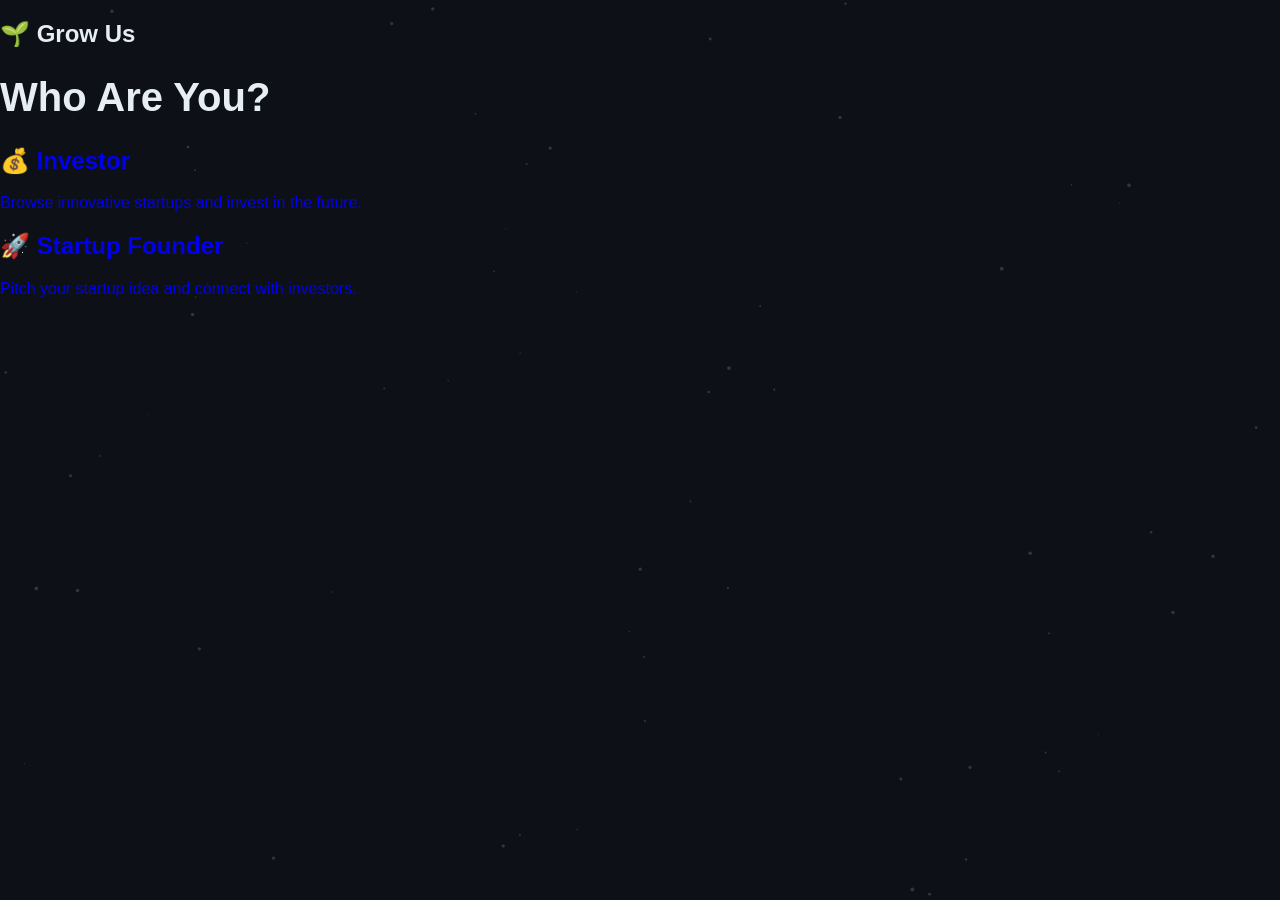
<file: role.HTML>
<!DOCTYPE html>
<html>
<head>
<title>Choose Role - Grow Us</title>
<link rel="stylesheet" href="style.css">
</head>

<body>
    
    <nav>
        <h2 class="logo">🌱 Grow Us</h2>
    </nav>
    
    <canvas id="particles"></canvas>
<h1 class="pageTitle" style="font-size: 40px;">Who Are You?</h1>

<div class="rolecontainer">

<a href="investor.html" style=" text-decoration: none;">
<div class="rolecard">

<h2>💰 Investor</h2>
<p>Browse innovative startups and invest in the future.</p>

</div>
</a>

<a href="startup.html" style=" text-decoration: none;">
<div class="rolecard">

<h2>🚀 Startup Founder</h2>
<p>Pitch your startup idea and connect with investors.</p>

</div>
</a>

</div>

<script src="script.js"></script>

</body>
</html>
</file>
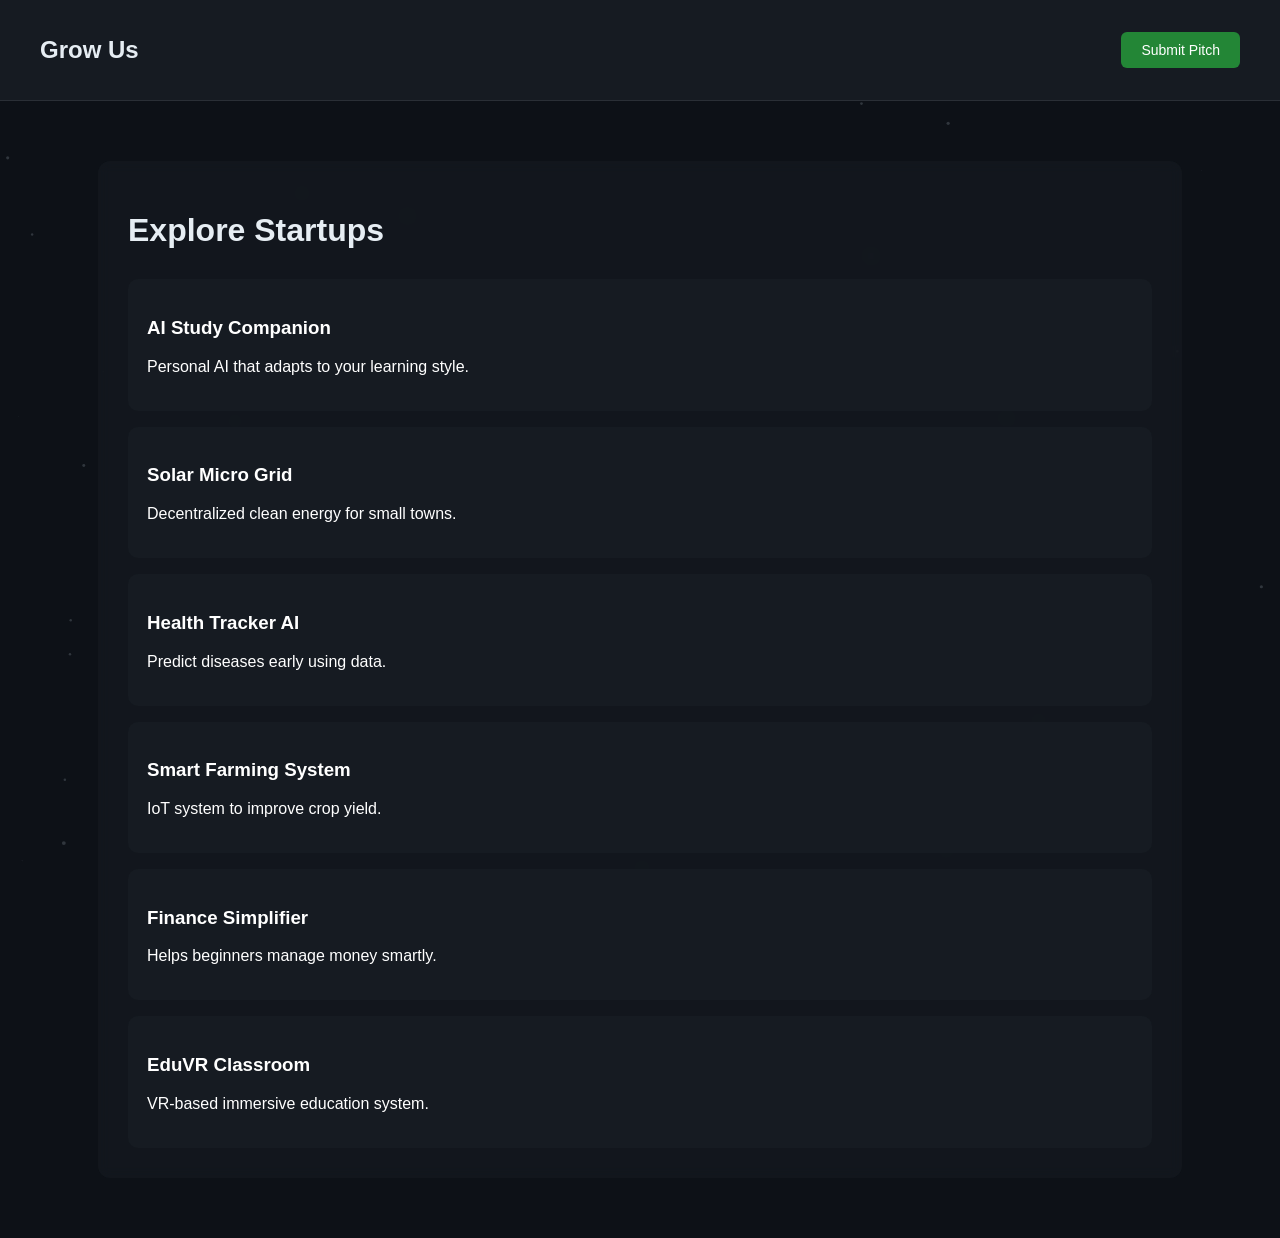
<file: role.html>
<!DOCTYPE html>
<html lang="en">
<head>
<meta charset="UTF-8">
<title>Explore Startups - Grow Us</title>
<link rel="stylesheet" href="style.css">
</head>

<body>

<canvas id="particles"></canvas>

<nav class="navbar">
<h2>Grow Us</h2>
<a href="startup.html" class="nav-btn">Submit Pitch</a>
</nav>

<div class="container">

<h1 style="margin-bottom: 30px;">Explore Startups</h1>

<div class="feed">

<a href="startups/ai-tutor.html" class="feed-card">
<h3>AI Study Companion</h3>
<p>Personal AI that adapts to your learning style.</p>
</a>

<a href="startups/solar-grid.html" class="feed-card">
<h3>Solar Micro Grid</h3>
<p>Decentralized clean energy for small towns.</p>
</a>

<a href="startups/health-ai.html" class="feed-card">
<h3>Health Tracker AI</h3>
<p>Predict diseases early using data.</p>
</a>

<a href="startups/smart-farming.html" class="feed-card">
<h3>Smart Farming System</h3>
<p>IoT system to improve crop yield.</p>
</a>

<a href="startups/finance-app.html" class="feed-card">
<h3>Finance Simplifier</h3>
<p>Helps beginners manage money smartly.</p>
</a>

<a href="startups/eduvr.html" class="feed-card">
<h3>EduVR Classroom</h3>
<p>VR-based immersive education system.</p>
</a>

</div>

</div>

<script src="script.js"></script>
</body>
</html>
</file>
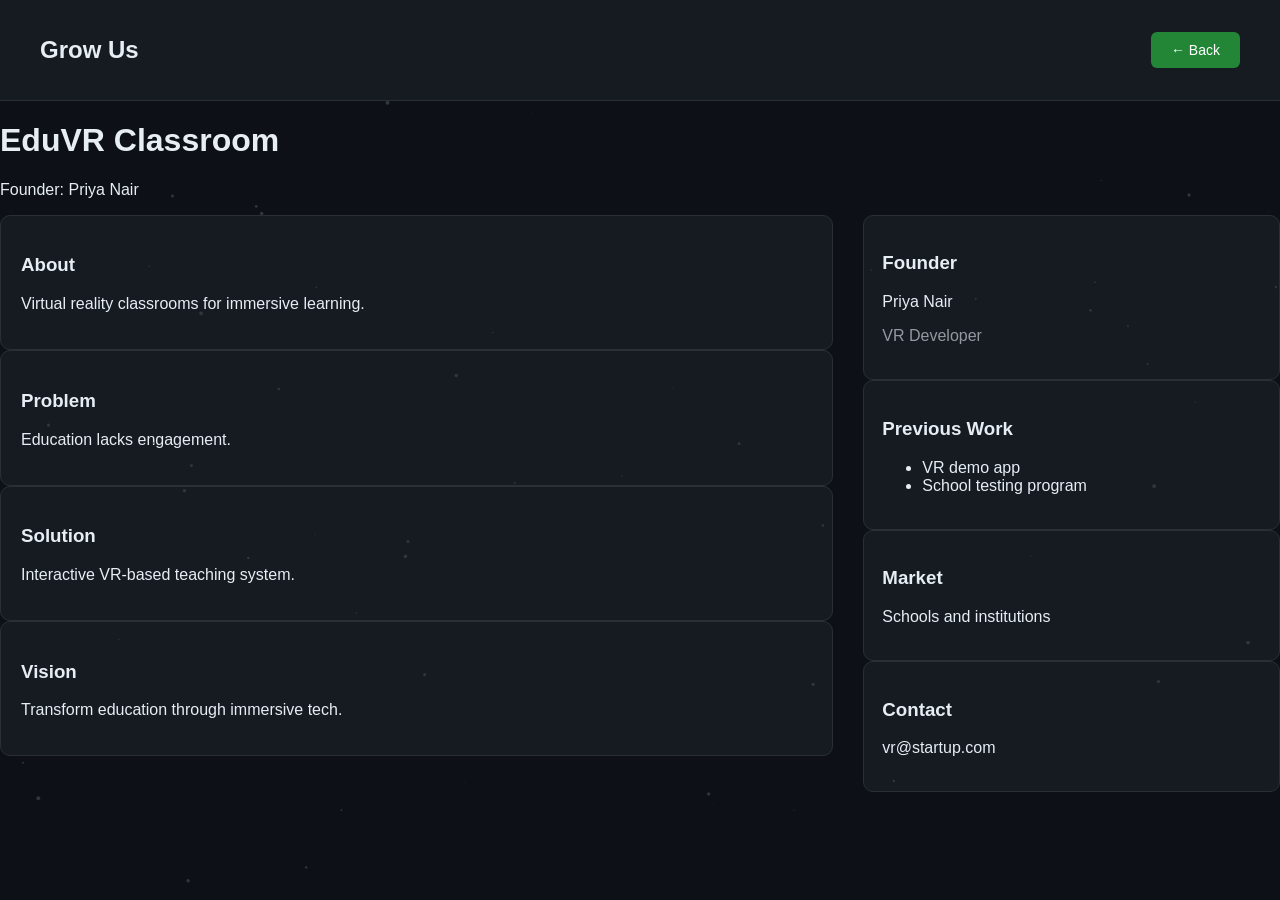
<file: startups/eduvr.html>
<!DOCTYPE html>
<html lang="en">
<head>
<meta charset="UTF-8">
<title>EduVR Classroom</title>
<link rel="stylesheet" href="../style.css">
</head>

<body>

<canvas id="particles"></canvas>

<nav class="navbar">
    <h2>Grow Us</h2>
    <div class="nav-left">
        <button class="back-btn" onclick="history.back()">← Back</button>
</nav>

<div class="profile-container">

<div class="profile-header">
<h1>EduVR Classroom</h1>
<p class="founder">Founder: Priya Nair</p>
</div>

<div class="profile-grid">

<div class="profile-main">

<div class="section">
<h3>About</h3>
<p>Virtual reality classrooms for immersive learning.</p>
</div>

<div class="section">
<h3>Problem</h3>
<p>Education lacks engagement.</p>
</div>

<div class="section">
<h3>Solution</h3>
<p>Interactive VR-based teaching system.</p>
</div>

<div class="section">
<h3>Vision</h3>
<p>Transform education through immersive tech.</p>
</div>

</div>

<div class="profile-side">

<div class="side-card">
<h3>Founder</h3>
<p>Priya Nair</p>
<p style="opacity:0.6;">VR Developer</p>
</div>

<div class="side-card">
<h3>Previous Work</h3>
<ul>
<li>VR demo app</li>
<li>School testing program</li>
</ul>
</div>

<div class="side-card">
<h3>Market</h3>
<p>Schools and institutions</p>
</div>

<div class="side-card">
<h3>Contact</h3>
<p>vr@startup.com</p>
</div>

</div>

</div>

</div>

<script src="../script.js"></script>
</body>
</html>
</file>
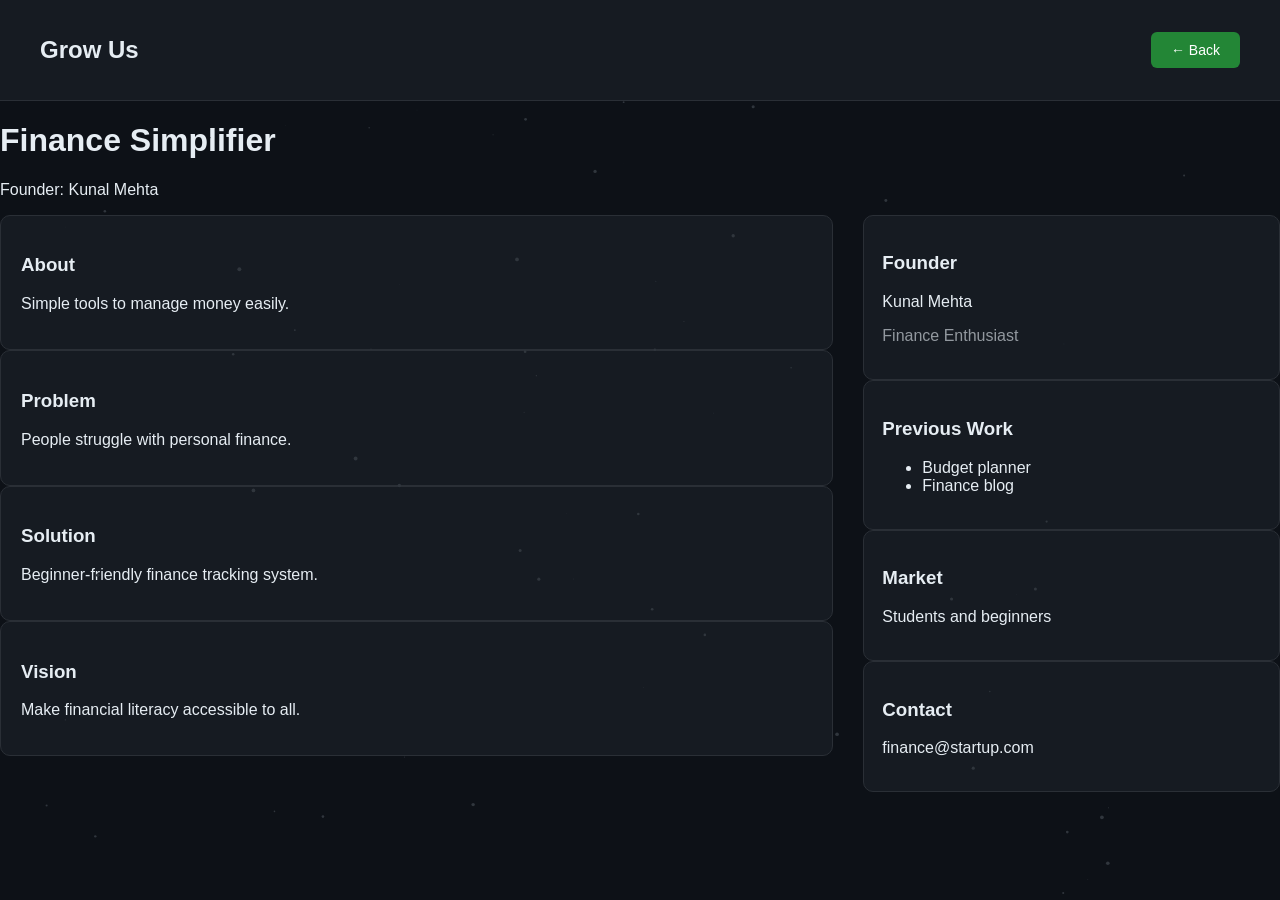
<file: startups/finance-app.html>
<!DOCTYPE html>
<html lang="en">
<head>
<meta charset="UTF-8">
<title>Finance Simplifier</title>
<link rel="stylesheet" href="../style.css">
</head>

<body>

<canvas id="particles"></canvas>

<nav class="navbar">
    <h2>Grow Us</h2>
    <div class="nav-left">
        <button class="back-btn" onclick="history.back()">← Back</button>
</nav>

<div class="profile-container">

<div class="profile-header">
<h1>Finance Simplifier</h1>
<p class="founder">Founder: Kunal Mehta</p>
</div>

<div class="profile-grid">

<div class="profile-main">

<div class="section">
<h3>About</h3>
<p>Simple tools to manage money easily.</p>
</div>

<div class="section">
<h3>Problem</h3>
<p>People struggle with personal finance.</p>
</div>

<div class="section">
<h3>Solution</h3>
<p>Beginner-friendly finance tracking system.</p>
</div>

<div class="section">
<h3>Vision</h3>
<p>Make financial literacy accessible to all.</p>
</div>

</div>

<div class="profile-side">

<div class="side-card">
<h3>Founder</h3>
<p>Kunal Mehta</p>
<p style="opacity:0.6;">Finance Enthusiast</p>
</div>

<div class="side-card">
<h3>Previous Work</h3>
<ul>
<li>Budget planner</li>
<li>Finance blog</li>
</ul>
</div>

<div class="side-card">
<h3>Market</h3>
<p>Students and beginners</p>
</div>

<div class="side-card">
<h3>Contact</h3>
<p>finance@startup.com</p>
</div>

</div>

</div>

</div>

<script src="../script.js"></script>
</body>
</html>
</file>
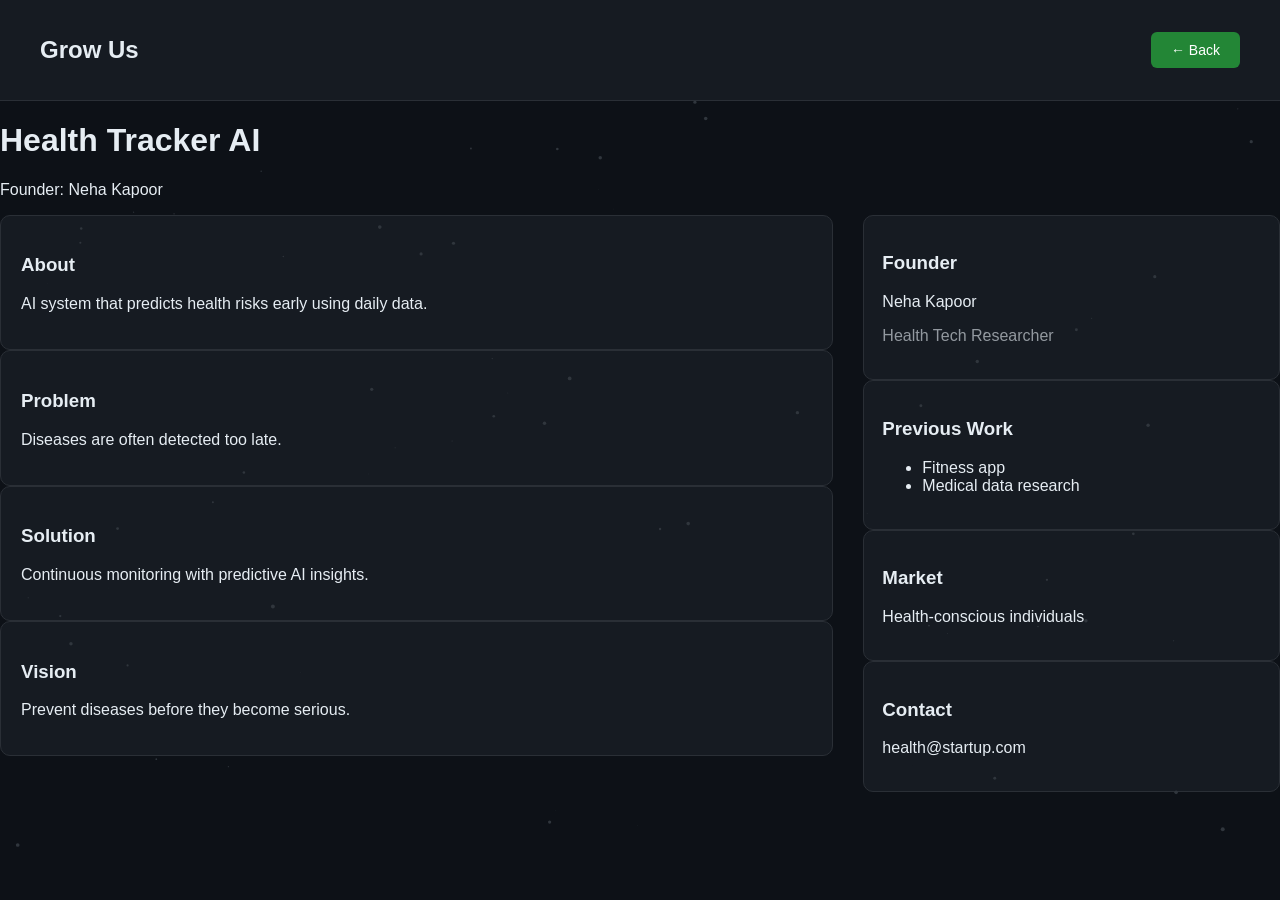
<file: startups/health-ai.html>
<!DOCTYPE html>
<html lang="en">
<head>
<meta charset="UTF-8">
<title>Health Tracker AI</title>
<link rel="stylesheet" href="../style.css">
</head>

<body>

<canvas id="particles"></canvas>

<nav class="navbar">
    <h2>Grow Us</h2>
    <div class="nav-left">
        <button class="back-btn" onclick="history.back()">← Back</button>
</nav>

<div class="profile-container">

<div class="profile-header">
<h1>Health Tracker AI</h1>
<p class="founder">Founder: Neha Kapoor</p>
</div>

<div class="profile-grid">

<div class="profile-main">

<div class="section">
<h3>About</h3>
<p>AI system that predicts health risks early using daily data.</p>
</div>

<div class="section">
<h3>Problem</h3>
<p>Diseases are often detected too late.</p>
</div>

<div class="section">
<h3>Solution</h3>
<p>Continuous monitoring with predictive AI insights.</p>
</div>

<div class="section">
<h3>Vision</h3>
<p>Prevent diseases before they become serious.</p>
</div>

</div>

<div class="profile-side">

<div class="side-card">
<h3>Founder</h3>
<p>Neha Kapoor</p>
<p style="opacity:0.6;">Health Tech Researcher</p>
</div>

<div class="side-card">
<h3>Previous Work</h3>
<ul>
<li>Fitness app</li>
<li>Medical data research</li>
</ul>
</div>

<div class="side-card">
<h3>Market</h3>
<p>Health-conscious individuals</p>
</div>

<div class="side-card">
<h3>Contact</h3>
<p>health@startup.com</p>
</div>

</div>

</div>

</div>

<script src="../script.js"></script>
</body>
</html>
</file>
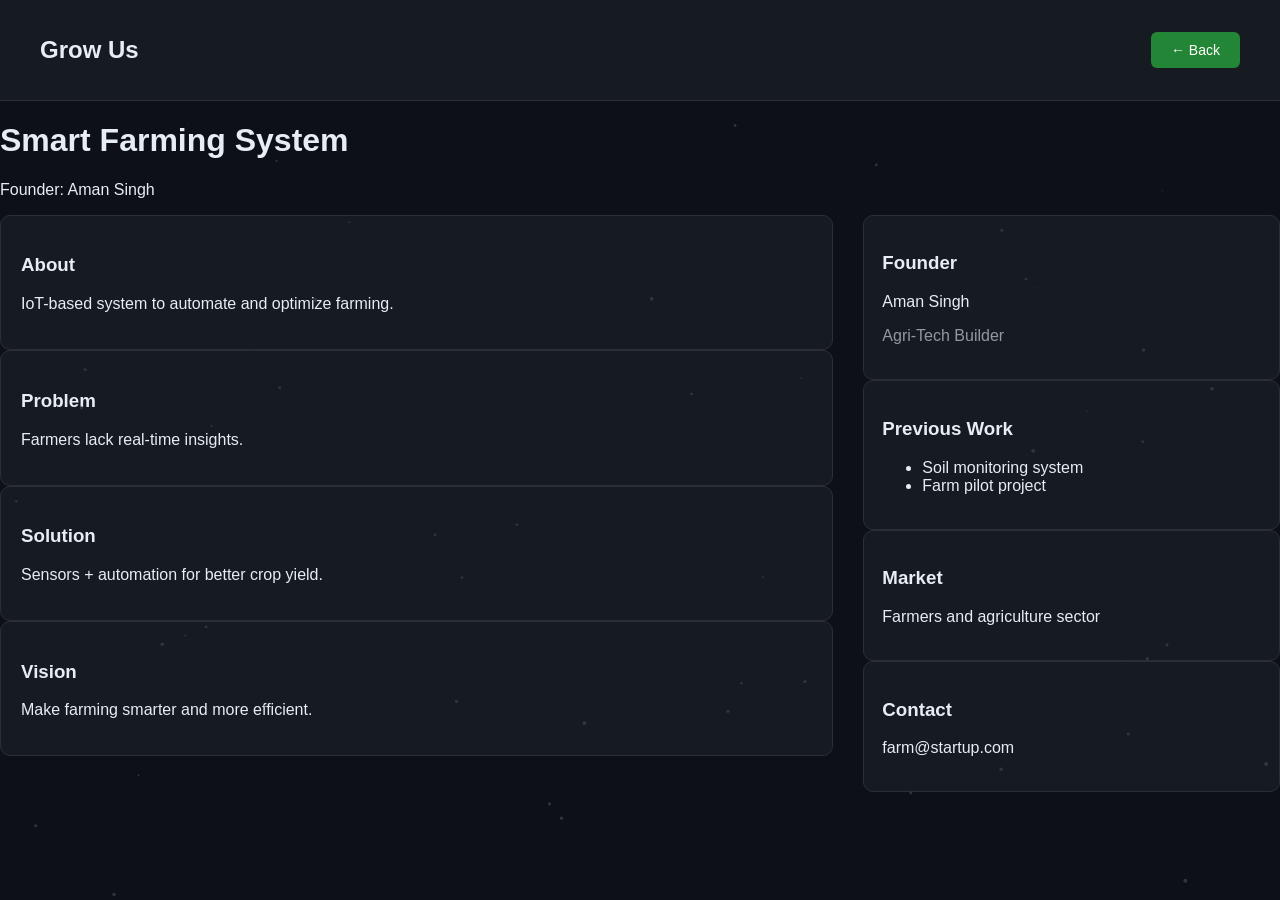
<file: startups/smart-farming.html>
<!DOCTYPE html>
<html lang="en">
<head>
<meta charset="UTF-8">
<title>Smart Farming System</title>
<link rel="stylesheet" href="../style.css">
</head>

<body>

<canvas id="particles"></canvas>

<nav class="navbar">
    <h2>Grow Us</h2>
    <div class="nav-left">
        <button class="back-btn" onclick="history.back()">← Back</button>
</nav>

<div class="profile-container">

<div class="profile-header">
<h1>Smart Farming System</h1>
<p class="founder">Founder: Aman Singh</p>
</div>

<div class="profile-grid">

<div class="profile-main">

<div class="section">
<h3>About</h3>
<p>IoT-based system to automate and optimize farming.</p>
</div>

<div class="section">
<h3>Problem</h3>
<p>Farmers lack real-time insights.</p>
</div>

<div class="section">
<h3>Solution</h3>
<p>Sensors + automation for better crop yield.</p>
</div>

<div class="section">
<h3>Vision</h3>
<p>Make farming smarter and more efficient.</p>
</div>

</div>

<div class="profile-side">

<div class="side-card">
<h3>Founder</h3>
<p>Aman Singh</p>
<p style="opacity:0.6;">Agri-Tech Builder</p>
</div>

<div class="side-card">
<h3>Previous Work</h3>
<ul>
<li>Soil monitoring system</li>
<li>Farm pilot project</li>
</ul>
</div>

<div class="side-card">
<h3>Market</h3>
<p>Farmers and agriculture sector</p>
</div>

<div class="side-card">
<h3>Contact</h3>
<p>farm@startup.com</p>
</div>

</div>

</div>

</div>

<script src="../script.js"></script>
</body>
</html>
</file>
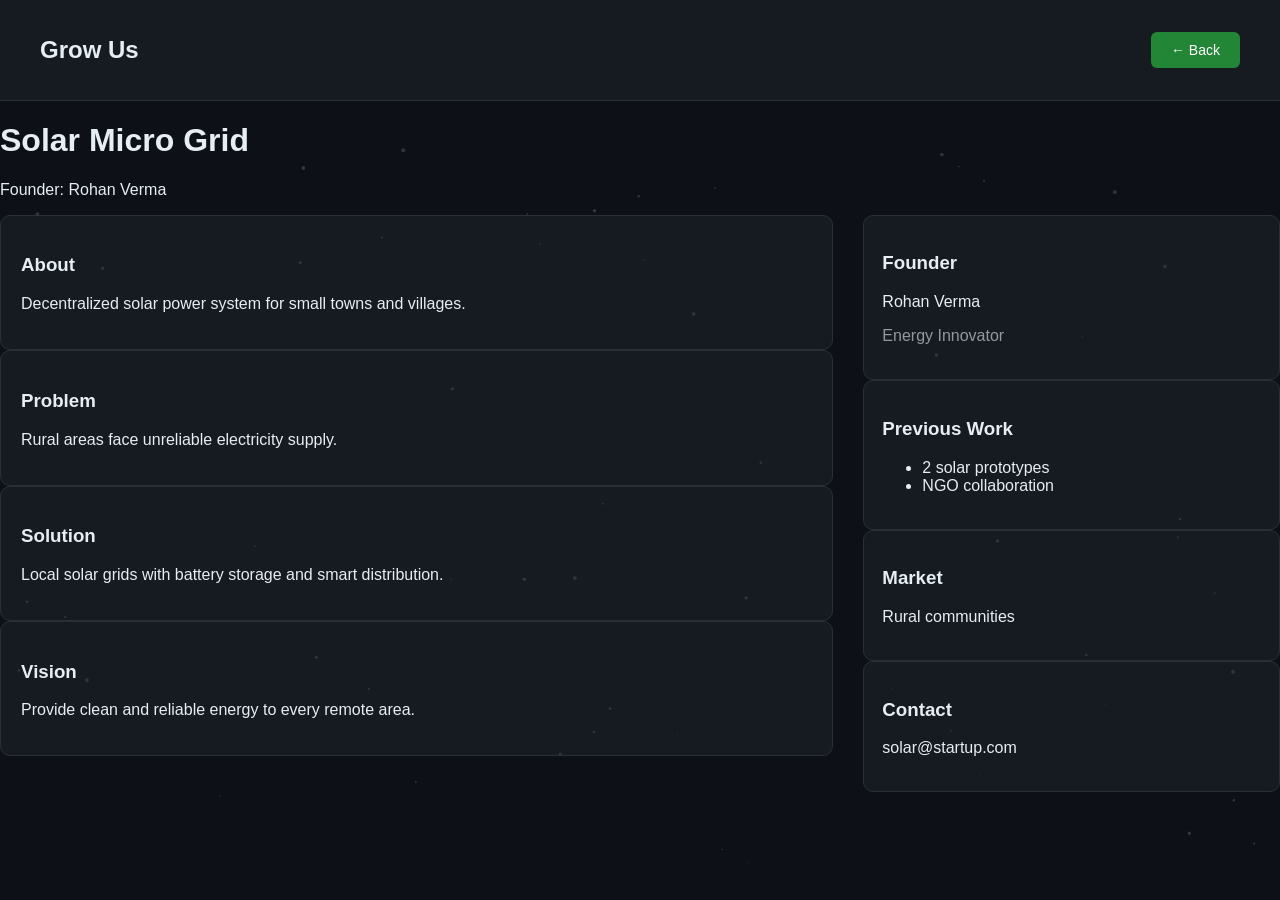
<file: startups/solar-grid.html>
<!DOCTYPE html>
<html lang="en">
<head>
<meta charset="UTF-8">
<title>Solar Micro Grid</title>
<link rel="stylesheet" href="../style.css">
</head>

<body>

<canvas id="particles"></canvas>

<nav class="navbar">
    <h2>Grow Us</h2>
    <div class="nav-left">
        <button class="back-btn" onclick="history.back()">← Back</button>
</nav>

<div class="profile-container">

<div class="profile-header">
<h1>Solar Micro Grid</h1>
<p class="founder">Founder: Rohan Verma</p>
</div>

<div class="profile-grid">

<div class="profile-main">

<div class="section">
<h3>About</h3>
<p>Decentralized solar power system for small towns and villages.</p>
</div>

<div class="section">
<h3>Problem</h3>
<p>Rural areas face unreliable electricity supply.</p>
</div>

<div class="section">
<h3>Solution</h3>
<p>Local solar grids with battery storage and smart distribution.</p>
</div>

<div class="section">
<h3>Vision</h3>
<p>Provide clean and reliable energy to every remote area.</p>
</div>

</div>

<div class="profile-side">

<div class="side-card">
<h3>Founder</h3>
<p>Rohan Verma</p>
<p style="opacity:0.6;">Energy Innovator</p>
</div>

<div class="side-card">
<h3>Previous Work</h3>
<ul>
<li>2 solar prototypes</li>
<li>NGO collaboration</li>
</ul>
</div>

<div class="side-card">
<h3>Market</h3>
<p>Rural communities</p>
</div>

<div class="side-card">
<h3>Contact</h3>
<p>solar@startup.com</p>
</div>

</div>

</div>

</div>

<script src="../script.js"></script>
</body>
</html>
</file>
<file: style.css>
/* GLOBAL */

body{
margin:0;
font-family:'Segoe UI',sans-serif;
background:#0d1117;
color:#e6edf3;
}

/* PARTICLES */

#particles{
position:fixed;
top:0;
left:0;
width:100%;
height:100%;
z-index:0;
pointer-events:none;
}

/* NAVBAR */

.navbar{
display:flex;
justify-content:space-between;
align-items:center;
padding:16px 40px;
background:#161b22;
border-bottom:1px solid #2a2f36;
position:relative;
z-index:2;
}

/* BUTTONS */

button, .nav-btn{
background:#238636;
padding:10px 20px;
color:white;
border:none;
text-decoration:none;
border-radius:6px;
cursor:pointer;
font-size:14px;
transition:0.2s;
}

button:hover, .nav-btn:hover{
background:#2ea043;
transform:translateY(-1px);
}

/* HERO */

.hero{
text-align:center;
margin-top:120px;
position:relative;
z-index:1;
}

.hero h1{
font-size:48px;
margin-bottom:10px;
}

/* CONTAINER */

.container{
width:80%;
margin:60px auto;
background: rgba(22, 27, 34, 0.6);
padding:30px;
border-radius:12px;
backdrop-filter: blur(6px);
position:relative;
z-index:1;
}

/* GRID */

.grid{
display:grid;
grid-template-columns:repeat(auto-fit,minmax(220px,1fr));
gap:20px;
margin-top:20px;
}

/* CARDS */

.card{
background:#161b22;
padding:25px;
border-radius:10px;
transition:0.3s;
border:1px solid #2a2f36;
}

.card:hover{
transform:translateY(-5px);
background:#21262d;
}

/* INPUTS */

input, textarea, select{
width:100%;
padding:10px;
margin:10px 0;
background:#161b22;
border:none;
color:white;
border-radius:6px;
}

/* LOGIN PAGE (MOVED FROM INTERNAL CSS) */

body.login-page{
display:flex;
justify-content:center;
align-items:center;
height:100vh;
overflow:hidden;
}

.login-container{
position:relative;
z-index:1;
background: rgba(22, 27, 34, 0.8);
padding:40px;
border-radius:14px;
width:320px;
backdrop-filter: blur(10px);
border:1px solid #2a2f36;
box-shadow:0 0 30px rgba(0,0,0,0.5);
text-align:center;
}

.input-group{
margin-bottom:15px;
text-align:left;
}

.input-group label{
font-size:13px;
opacity:0.7;
}

.login-btn{
width:100%;
margin-top:10px;
padding:10px;
background:#238636;
border:none;
border-radius:6px;
color:white;
cursor:pointer;
}

.login-btn:hover{
background:#2ea043;
}

.switch{
margin-top:15px;
font-size:13px;
opacity:0.7;
}

.switch a{
color:#58a6ff;
text-decoration:none;
}

.switch a:hover{
text-decoration:underline;
}

.role-select select{
width:100%;
padding:10px;
margin-top:10px;
background:#161b22;
border:none;
color:white;
border-radius:6px;
}

/* FEED */

.feed{
display:flex;
flex-direction:column;
gap:16px;
}

.feed-card{
display:block;
text-decoration:none;
color:white;
background:#161b22;
padding:18px;
border-radius:10px;
transition:0.2s;
border:1px solid transparent;
}

.feed-card:hover{
background:#1f242b;
border:1px solid #2f353d;
transform:translateY(-2px);
}

/* PROFILE */

.profile-grid{
display:grid;
grid-template-columns:2fr 1fr;
gap:30px;
}

.section{
background:#161b22;
padding:20px;
border-radius:10px;
border:1px solid #2a2f36;
}

.side-card{
background:#161b22;
padding:18px;
border-radius:10px;
border:1px solid #2a2f36;
}

/* MOBILE */

@media(max-width:800px){
.container{
width:90%;
}

.profile-grid{
grid-template-columns:1fr;
}
}
</file>
